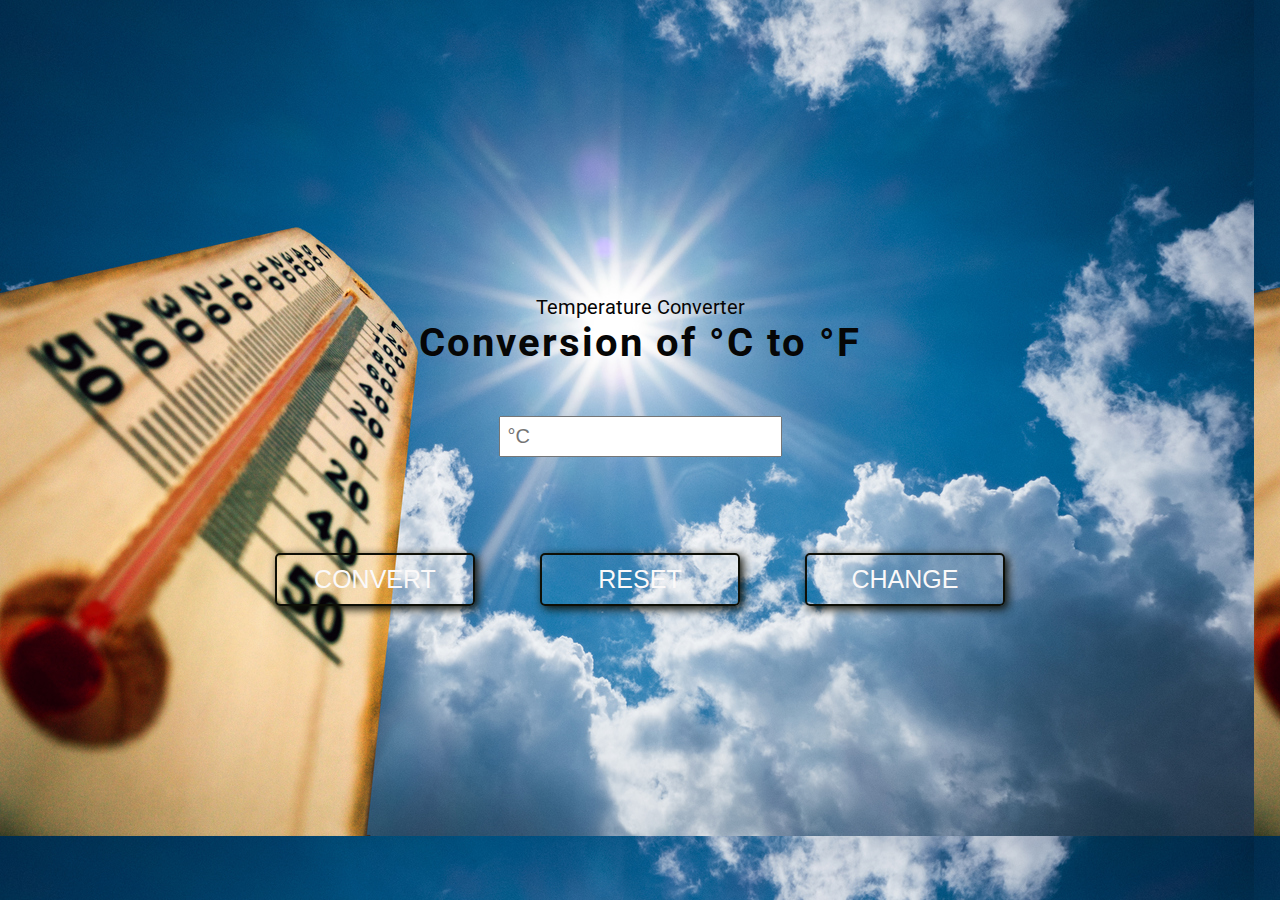
<file: index.html>
<!DOCTYPE html>
<html lang="en">

<head>
    <meta charset="UTF-8">
    <meta http-equiv="X-UA-Compatible" content="IE=edge">
    <meta name="viewport" content="width=device-width, initial-scale=1.0">
    <meta name="description" content="Converter Celsius to Fahrenheit" />
    <meta name="keywords" content="converter, calculator, celsius, fahrenheit" />
    <meta name="author" content="Piotr Maliga" />
    <title>Temperature Converter</title>
    <main>Temperature Converter</main>

    <link href="style.css" rel="stylesheet">

    <link rel="preconcert" href="https://fonts.gstatic.com">
    <link href="https://fonts.googleapis.com/css2?family=Roboto:wght@400;700&display=swap" rel="stylesheet">


    <script src="script.js" defer></script>
</head>

<body background="temp3.jpg";>
    
    <header>
        <label for="converter">Conversion of <span class="C">°C</span> to <span class="F">°F</span></label>
    </header>

    <div>
        <input type="text" id="converter" placeholder="°C">
    </div>

    <p class="result"></p>

    <div id="buttons">
        <button class="convertButton">Convert</button>
        <button class="resetButton">Reset</button>
        <button class="changeButton">Change</button>
    </div>
</body>

</html>
</file>
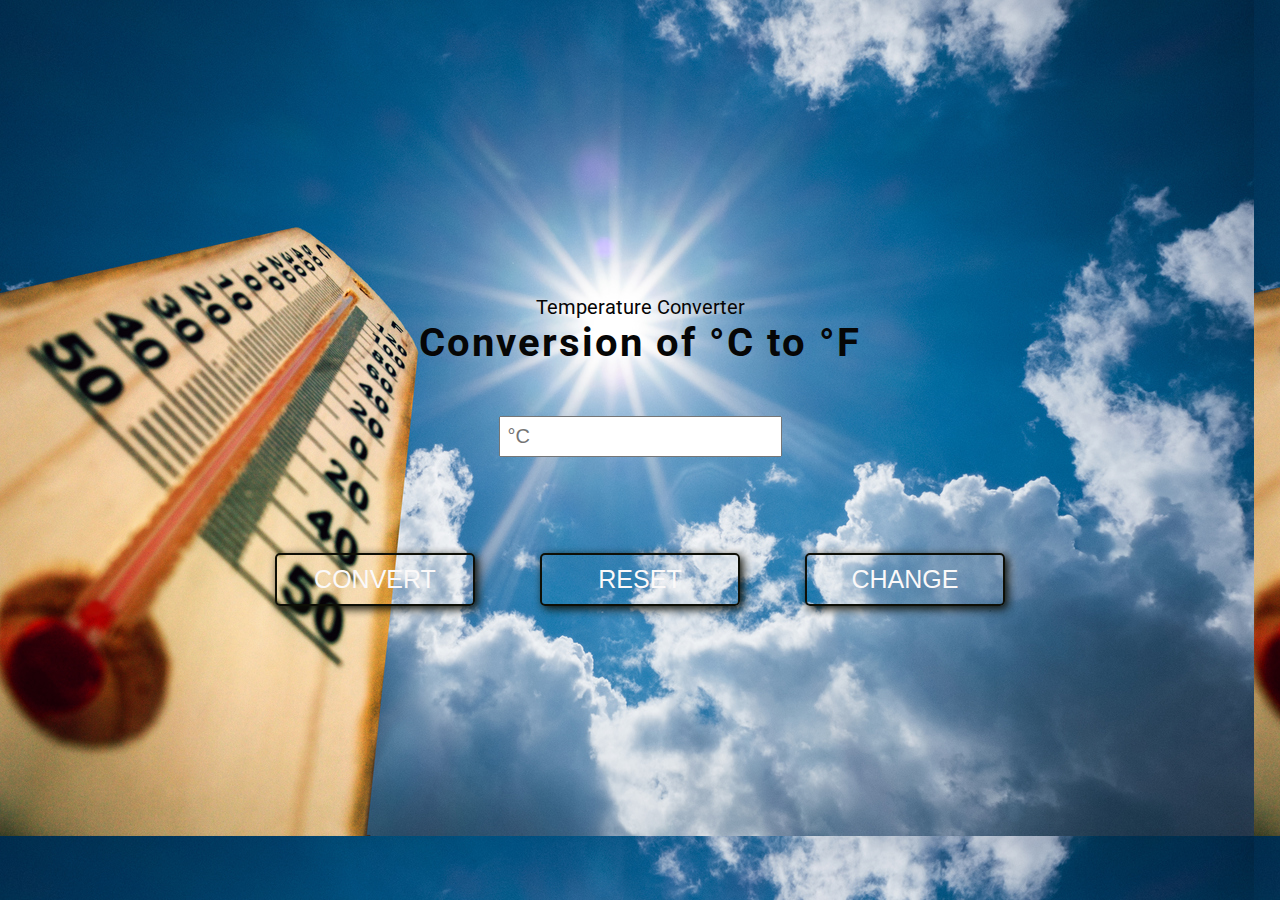
<file: converter.html>
<!DOCTYPE html>
<html lang="en">

<head>
    <meta charset="UTF-8">
    <meta http-equiv="X-UA-Compatible" content="IE=edge">
    <meta name="viewport" content="width=device-width, initial-scale=1.0">
    <meta name="description" content="Converter Celsius to Fahrenheit" />
    <meta name="keywords" content="converter, calculator, celsius, fahrenheit" />
    <meta name="author" content="Piotr Maliga" />
    <title>Temperature Converter</title>
    <main>Temperature Converter</main>

    <link href="styled.css" rel="stylesheet">

    <link rel="preconcert" href="https://fonts.gstatic.com">
    <link href="https://fonts.googleapis.com/css2?family=Roboto:wght@400;700&display=swap" rel="stylesheet">


    <script src="scripts.js" defer></script>
</head>

<body background="temp3.jpg";>
    
    <header>
        <label for="converter">Conversion of <span class="C">°C</span> to <span class="F">°F</span></label>
    </header>

    <div>
        <input type="text" id="converter" placeholder="°C">
    </div>

    <p class="result"></p>

    <div id="buttons">
        <button class="convertButton">Convert</button>
        <button class="resetButton">Reset</button>
        <button class="changeButton">Change</button>
    </div>
</body>

</html>
</file>
<file: style.css>
* {
  box-sizing: border-box;
  margin: 0;
  padding: 0;
}
:root {
  font-family: "Roboto", sans-serif;
  --color: rgb(14, 15, 6);
  --color2: rgb(251, 249, 249);

}

body {
  display: flex;
  justify-content: center;
  align-items: center;
  flex-direction: column;
  height: 100vh;
  color: rgb(6, 6, 6);
  font-size: 20px;

}
label {
  font-size: 40px;
  letter-spacing: 2px;
  font-weight: bold;
}
input {
  margin: 50px 0 10px;
  padding: 7px;
  font-size: 20px;
}
.result {
  margin: 10px 0 50px;
  font-size: 26px;
  color: rgb(8, 8, 8);
  letter-spacing: 1px;
  height: 1em;
  font-weight: bold;
}

button {
  width: 200px;
  margin: 0 30px;
  padding: 10px 30px;
  background: none;
  border: 2px solid var(--color);
  border-radius: 5px;
  color: var(--color2);
  font-size: 25px;
  transition: color 0.3s, box-shadow 0.3s;
  box-shadow: 3px 3px 10px var(--color);
  text-transform: uppercase;
  cursor: pointer;
}
button:hover {
  color: var(--color);
  box-shadow: 3px 3px 10px var(--color2);
}


/*  Media queries */
@media screen and (max-width: 500px){
  label{
    font-size: 35px;
  }
}
@media screen and (max-width: 1000px) {
  button {
    display: flex;
    margin-bottom: 20px;
    justify-content: center;
  }
}
</file>
<file: styled.css>
* {
  box-sizing: border-box;
  margin: 0;
  padding: 0;
}
:root {
  font-family: "Roboto", sans-serif;
  --color: rgb(14, 15, 6);
  --color2: rgb(251, 249, 249);

}

body {
  display: flex;
  justify-content: center;
  align-items: center;
  flex-direction: column;
  height: 100vh;
  color: rgb(6, 6, 6);
  font-size: 20px;

}
label {
  font-size: 40px;
  letter-spacing: 2px;
  font-weight: bold;
}
input {
  margin: 50px 0 10px;
  padding: 7px;
  font-size: 20px;
}
.result {
  margin: 10px 0 50px;
  font-size: 26px;
  color: rgb(8, 8, 8);
  letter-spacing: 1px;
  height: 1em;
  font-weight: bold;
}

button {
  width: 200px;
  margin: 0 30px;
  padding: 10px 30px;
  background: none;
  border: 2px solid var(--color);
  border-radius: 5px;
  color: var(--color2);
  font-size: 25px;
  transition: color 0.3s, box-shadow 0.3s;
  box-shadow: 3px 3px 10px var(--color);
  text-transform: uppercase;
  cursor: pointer;
}
button:hover {
  color: var(--color);
  box-shadow: 3px 3px 10px var(--color2);
}


/*  Media queries */
@media screen and (max-width: 500px){
  label{
    font-size: 35px;
  }
}
@media screen and (max-width: 1000px) {
  button {
    display: flex;
    margin-bottom: 20px;
    justify-content: center;
  }
}
</file>
